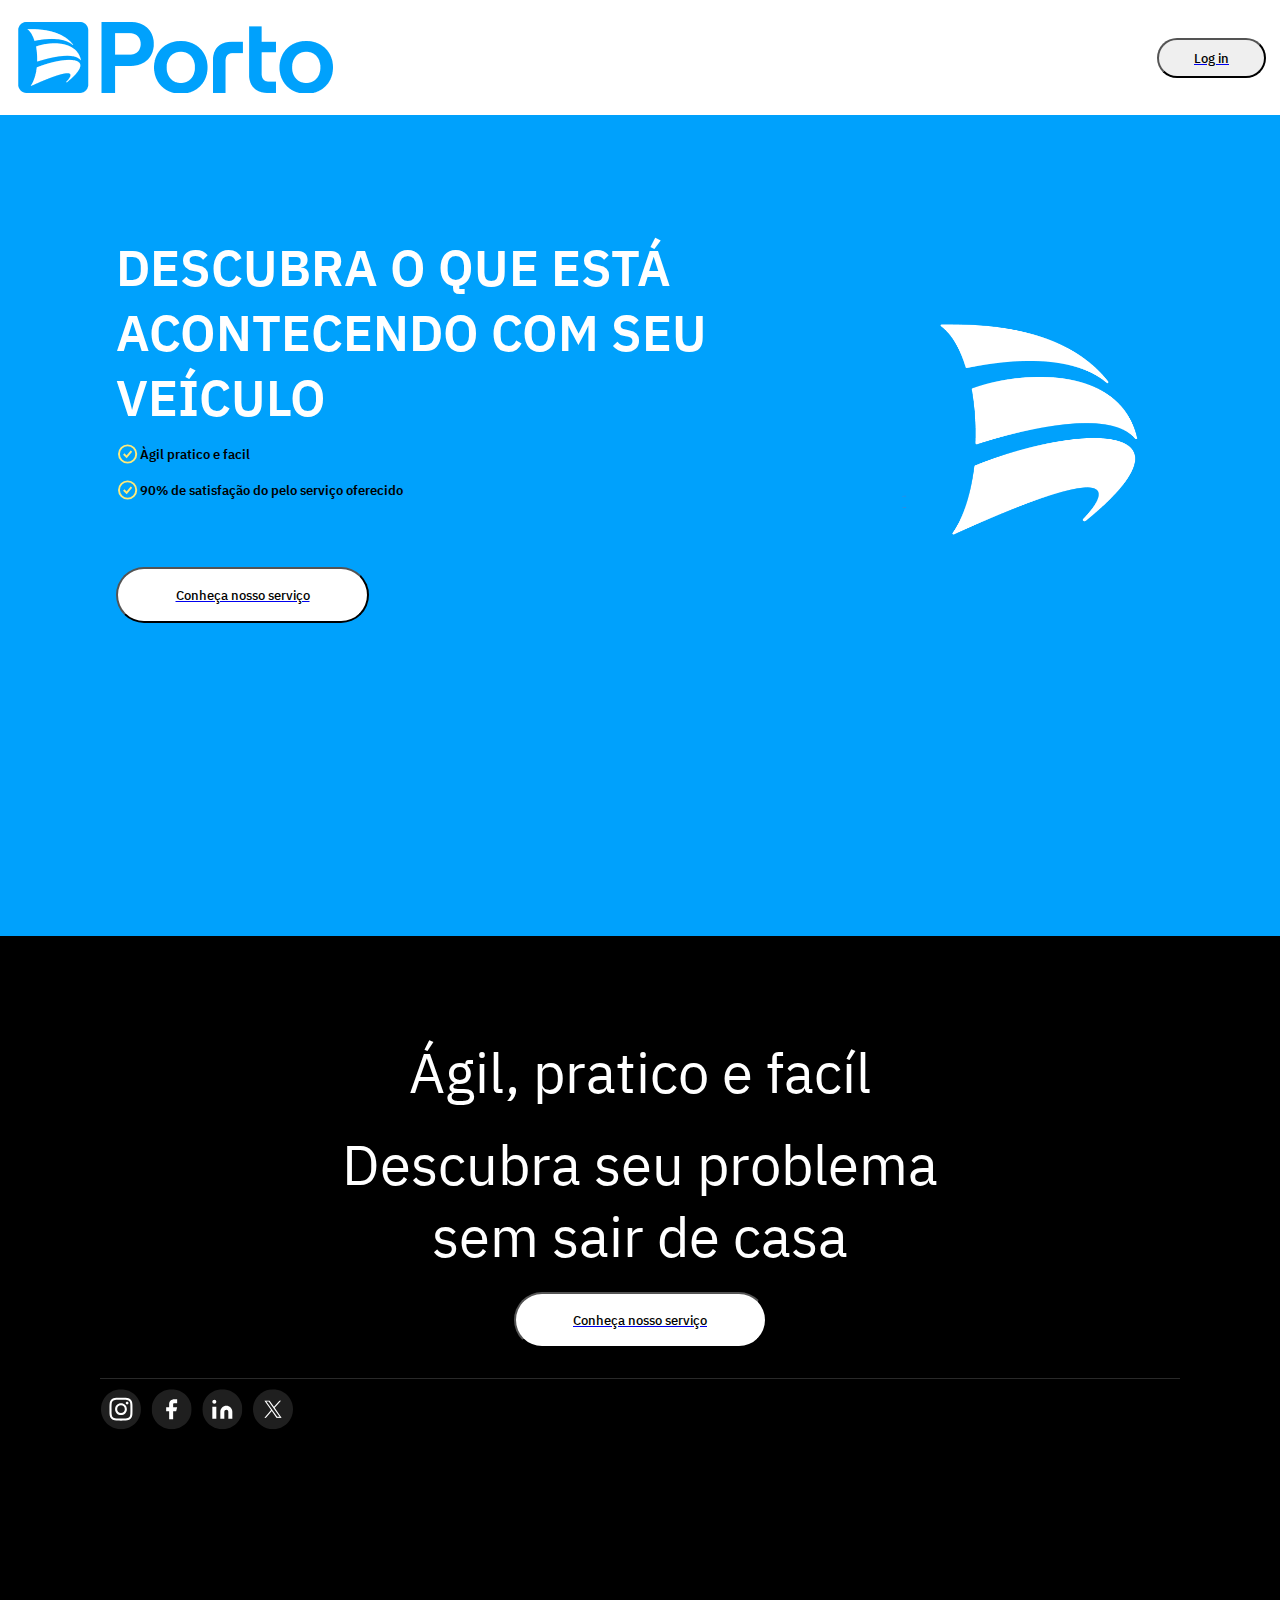
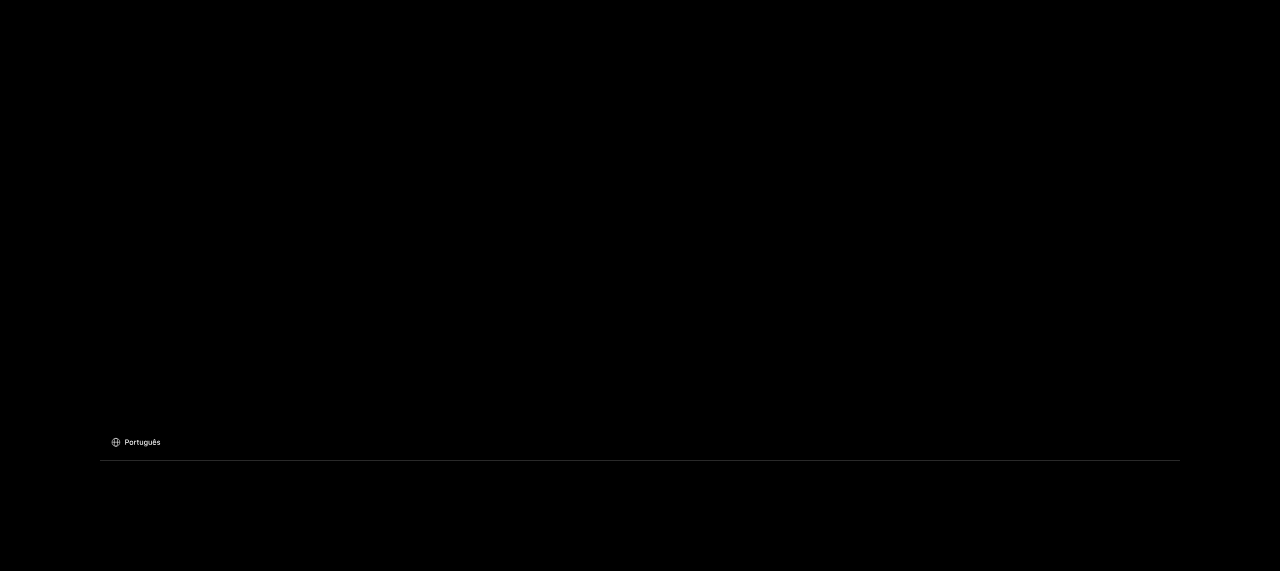
<file: index.html>
<!DOCTYPE html>
<html lang="PT-br">
<head>
    <meta charset="UTF-8" />
    <meta name="viewport" content="width=device-width, initial-scale=1.0" />
    <title>Porto</title>
    <link rel="stylesheet" href="/css/styles.css" />
    <link rel="preconnect" href="https://fonts.googleapis.com" />
    <link rel="preconnect" href="https://fonts.gstatic.com" crossorigin />
    <link href="https://fonts.googleapis.com/css2?family=IBM+Plex+Sans+Hebrew:wght@400;500;600;700&display=swap" rel="stylesheet" />
    
</head>

<body>
    <div class="container">
        <div class="content">
            <img class="content-img" src="./imgs/Captura de tela 2024-04-25 093306.png" alt="Logo Porto" />
            <a href="./paginas/login.html"><button class="but1">Log in</button></a>
        </div>
        <main>
            <div class="main-content">
                <div class="section-content">
                    <span> DESCUBRA O QUE ESTÁ ACONTECENDO COM SEU VEÍCULO </span>
                    <span class="sub-tittles">
                        <img class="check" src="./imgs/Check_ring.svg" alt="check" />
                        <p>Àgil pratico e facil</p></span>
                    <span class="sub-tittles">
                        <img class="check" src="./imgs/Check_ring.svg" alt="check" />
                        <p>90% de satisfação do pelo serviço oferecido </p></span>
                    <br>
                    <a href="/paginas/servico.html"><button class="but2">Conheça nosso serviço</button></a>
                </div>
                <img class="porto-img" src="./imgs/unnamed (1).png" alt="Porto Logo" />
            </div>
        </main>
        <footer>
            <div class="footer-container">
                <span class="footer-content">Ágil, pratico e facíl</span>
                <br>
                <span class="footer-content">Descubra seu problema sem sair de casa</span>
                <br>
                <a href="/paginas/servico.html"><button class="but3">Conheça nosso serviço</button></a>
                <br>
            </div>
            <div class="separator"> </div>
            <div class="container-bott">
                <div class="content-bottons">
                    <a href="#"><img class="bottons" src="./imgs/Image [css-1a2v9hb].svg" alt="Instagram"> </a>  
                    <a href="#"><img class="bottons" src="./imgs/Image [css-1a2v9hb] (1).svg" alt="Facebook"></a>
                    <a href="#"><img class="bottons" src="./imgs/Image [css-1a2v9hb] (2).svg" alt="Linkedin"></a>
                    <a href="#"><img class="bottons" src="./imgs/Image [css-1a2v9hb] (3).svg" alt="X"></a>
                </div>
                <img class="language" src="/imgs/Button [MuiButtonBase-root].svg" alt="language">
            </div>
            <div class="separator"></div>
        </footer>
    </div>
    
    <button class="back-to-top" id="back-to-top">↑</button>
    
    <script>
        
        const backToTopButton = document.getElementById('back-to-top');
        window.addEventListener('scroll', () => {
            if (window.pageYOffset > 300) {
                backToTopButton.style.display = 'block';
            } else {
                backToTopButton.style.display = 'none';
            }
        });
        backToTopButton.addEventListener('click', () => {
            window.scrollTo({ top: 0, behavior: 'smooth' });
        });
    </script>
</body>
</html>
</file>
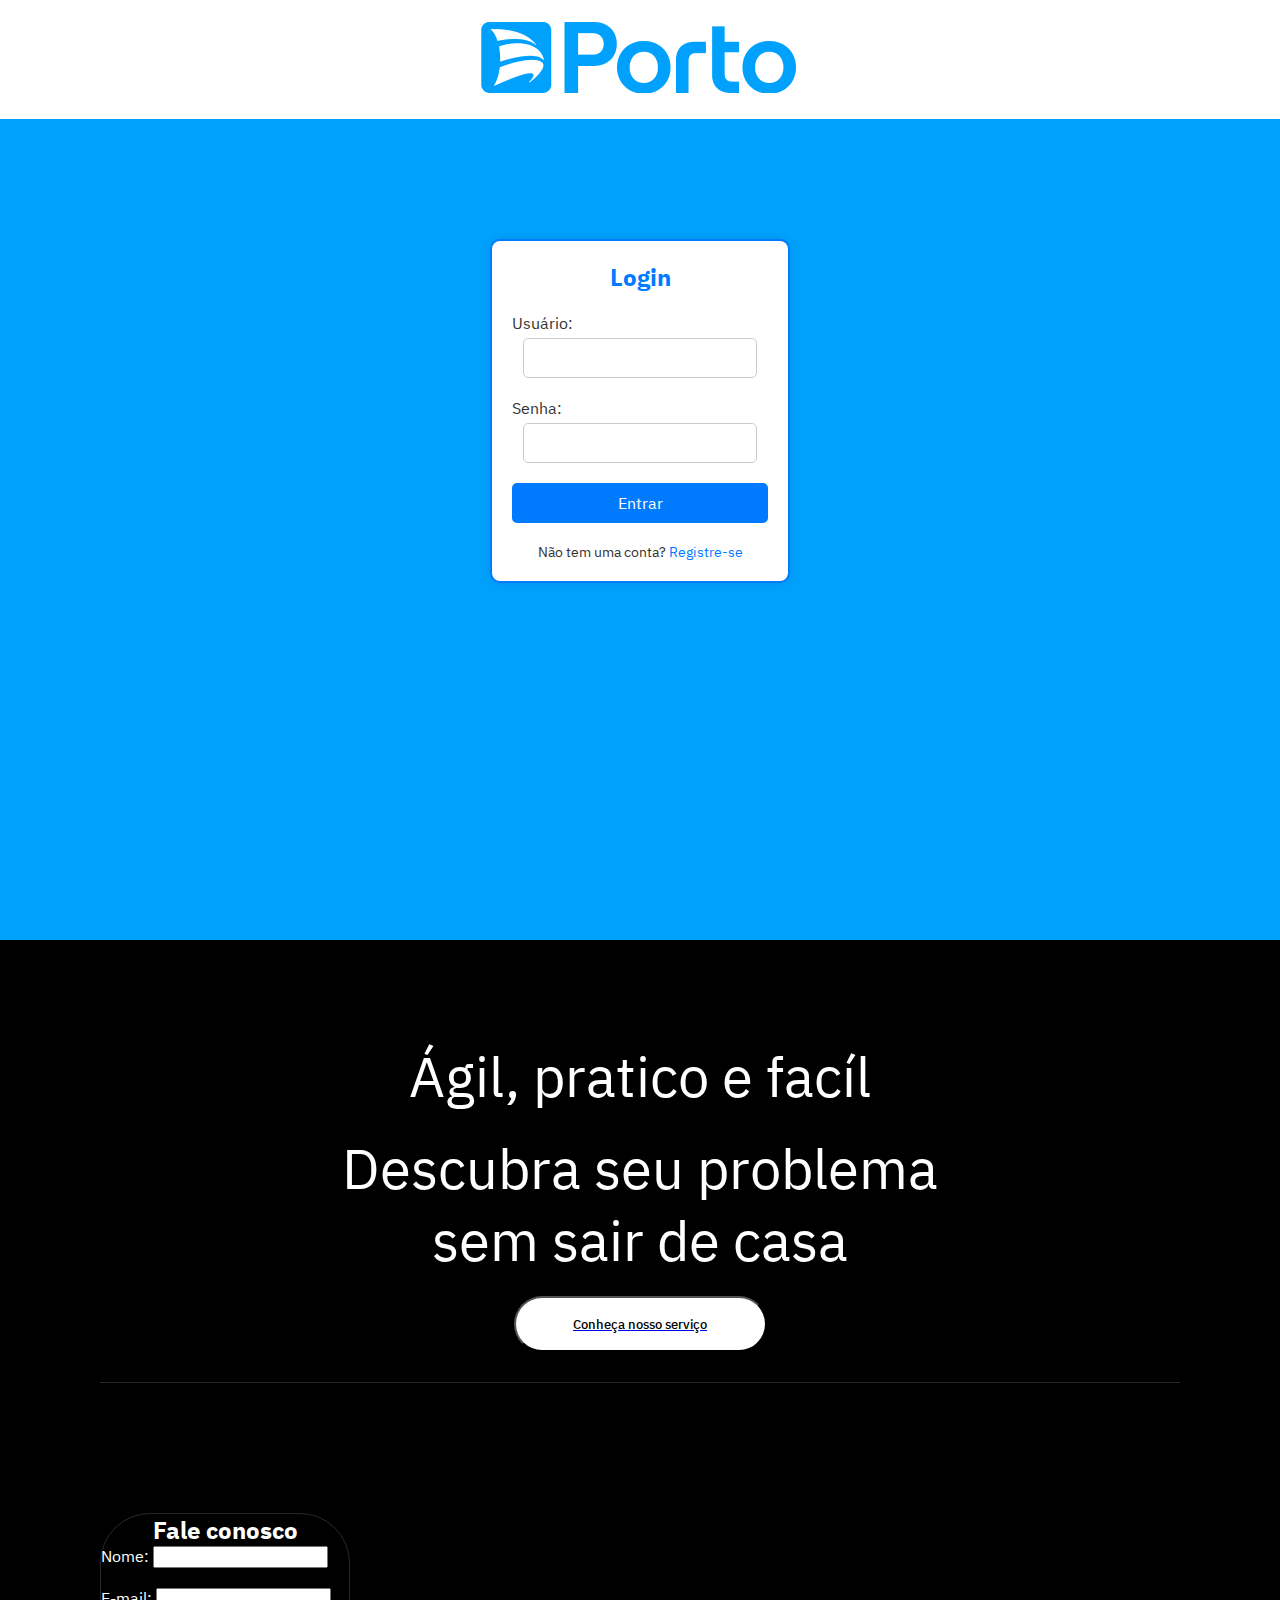
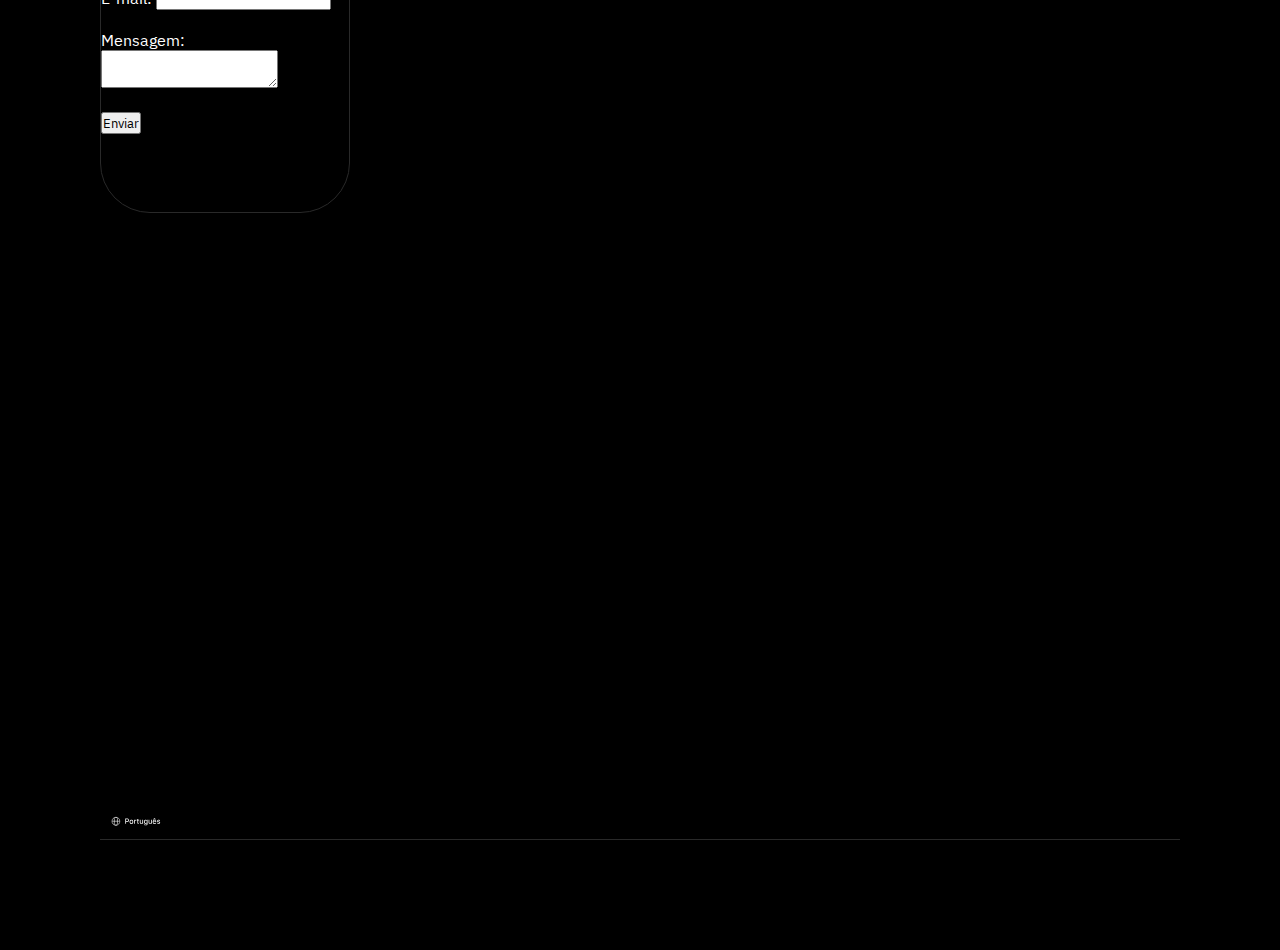
<file: paginas/login.html>
<!DOCTYPE html>
<html lang="PT-br">
  <head>
    <meta charset="UTF-8" />
    <meta name="viewport" content="width=device-width, initial-scale=1.0" />
    <title>Porto</title>
      <link rel="stylesheet" href="/css/styleslogin.css" />
    <link rel="preconnect" href="https://fonts.googleapis.com" />
    <link rel="preconnect" href="https://fonts.gstatic.com" crossorigin />
    <link
      href="https://fonts.googleapis.com/css2?family=IBM+Plex+Sans+Hebrew:wght@400;500;600;700&display=swap"
      rel="stylesheet"
    />
  </head>
  <body>
    <div class="container">
      <div class="content">
      <a href="/index.html"> <img class="content-img"
          src="/imgs/Captura de tela 2024-04-25 093306.png"
          alt="Logo Porto"
        /></a>
      </div>
      <main>
        <div class="hero">
          <div class="login-container">
              <h2>Login</h2>
              <form action="/login" method="POST">
                  <label for="username">Usuário:</label>
                  <input type="text" id="username" name="username" required>
                  
                  <label for="password">Senha:</label>
                  <input type="password" id="password" name="password" required>
                  
                  <button type="submit">Entrar</button>
              </form>
              <div class="register-link">
                  <p>Não tem uma conta? <a href="/register">Registre-se</a></p>
              </div>
          </div>
      </div>
      </main>
      <footer>
        <div class="footer-container">
          <span class="footer-content">Ágil, pratico e facíl
          </span>
          <br>
          <span class="footer-content">
            Descubra seu problema sem sair de casa
          </span>
          <br>
          <a href="./servico.html"><button class="but3">Conheça nosso serviço</button></a>
          <br>
        </div>
       
        <div class="separator"> </div>
        
        <div class="container-bott">
          <div class="form-container">
            <h2>Fale conosco</h2>
            <form>
                <label for="nome">Nome:</label>
                <input type="text" id="nome" name="nome"><br><br>
                <label for="email">E-mail:</label>
                <input type="email" id="email" name="email"><br><br>
                <label for="mensagem">Mensagem:</label>
                <textarea id="mensagem" name="mensagem"></textarea><br><br>
                <input type="submit" value="Enviar">
            </form>
        </div>
          <img class="language" src="/imgs/Button [MuiButtonBase-root].svg" alt="language">
        </div>
        <div class="separator"></div>
    
      </footer>
    </div>
  </body>
</html>
</file>
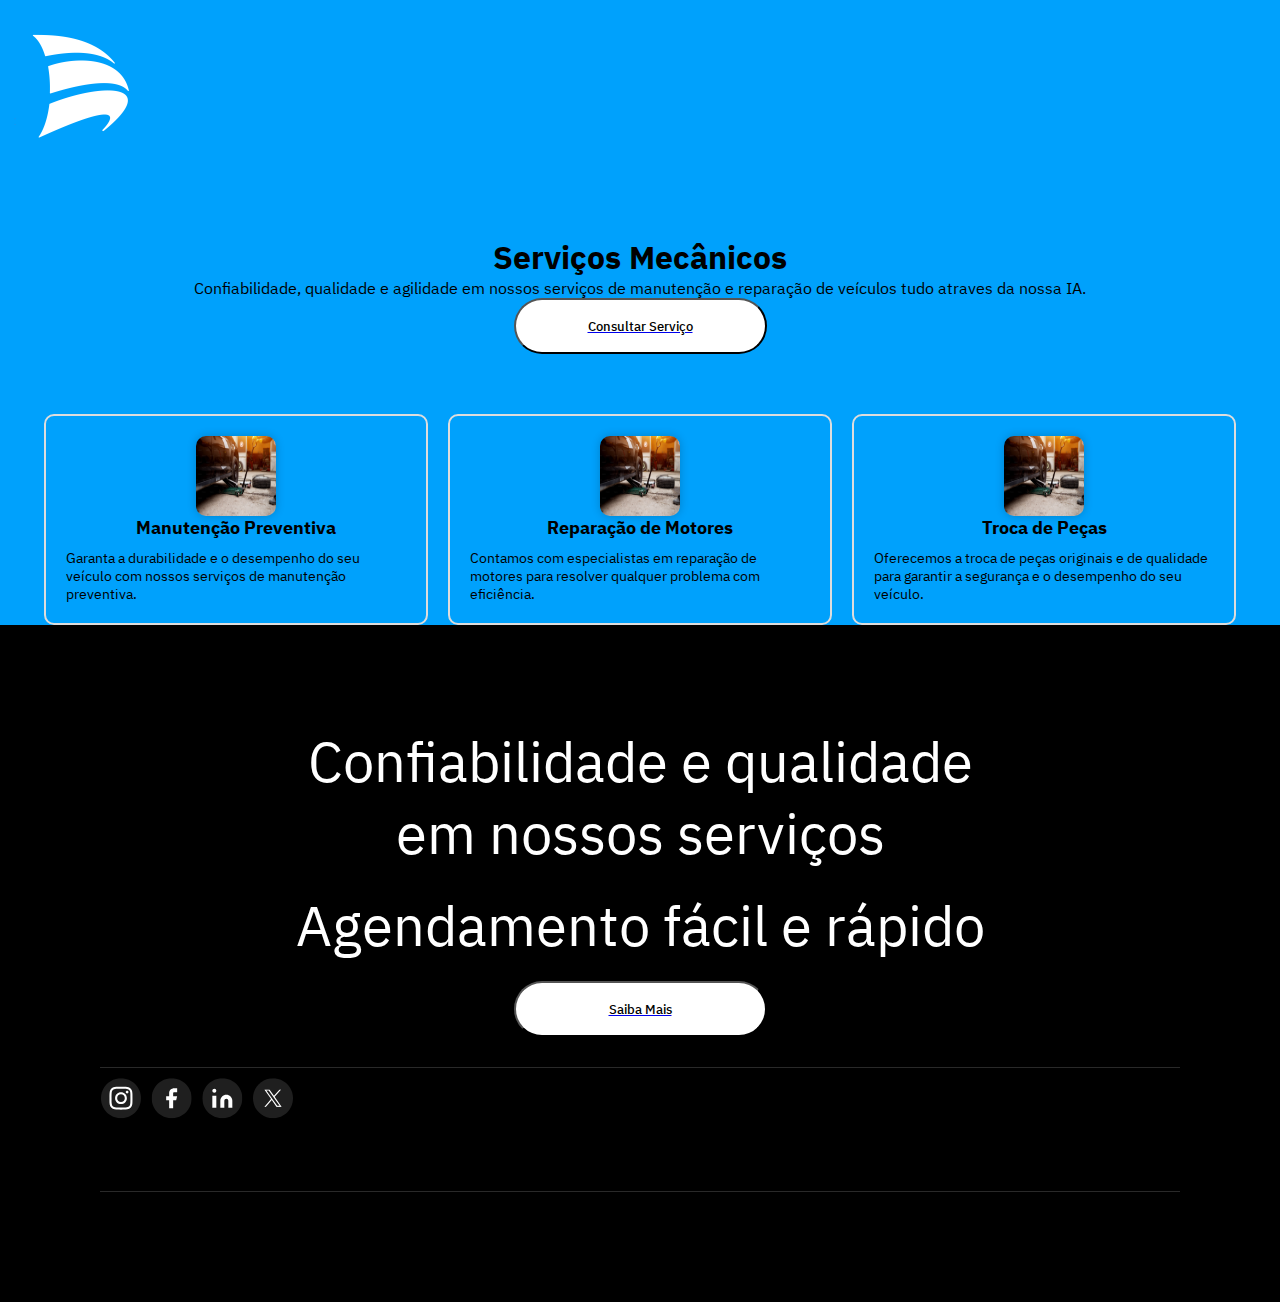
<file: paginas/servico.html>
<!DOCTYPE html>
<html lang="PT-br">
  <head>
    <meta charset="UTF-8" />
    <meta name="viewport" content="width=device-width, initial-scale=1.0" />
    <title>Serviços Mecânicos</title>
    <link rel="stylesheet" href="/css/stylesServico.css" />
    <link rel="preconnect" href="https://fonts.googleapis.com" />
    <link rel="preconnect" href="https://fonts.gstatic.com" crossorigin />
    <link
      href="https://fonts.googleapis.com/css2?family=IBM+Plex+Sans+Hebrew:wght@400;500;600;700&display=swap"
      rel="stylesheet"
    />
  </head>
  <body>
    <div class="container">
      <div class="content">
        <a href="/index.html"> <img class="content-img" src="/imgs/unnamed (1).png" alt="Logo" /></a>
      </div>
      <main>
        <div class="hero">
          <div class="service-container">
            <h1>Serviços Mecânicos</h1>
            <p>
              Confiabilidade, qualidade e agilidade em nossos serviços de manutenção e reparação de veículos tudo atraves da nossa IA.
            </p>
            <a href="/contact.html"><button class="but2">Consultar Serviço</button></a>
          </div>
        </div>
        <div class="services">
          <div class="service-item">
            <img src="../imgs/premium_photo-1683141561399-76ad4a53e1fb.jpg" alt="Manutenção Preventiva" />
            <h3>Manutenção Preventiva</h3>
            <p>
              Garanta a durabilidade e o desempenho do seu veículo com nossos serviços de manutenção preventiva.
            </p>
          </div>
          <div class="service-item">
            <img src="../imgs/premium_photo-1683141561399-76ad4a53e1fb.jpg" alt="Reparação de Motores" />
            <h3>Reparação de Motores</h3>
            <p>
              Contamos com especialistas em reparação de motores para resolver qualquer problema com eficiência.
            </p>
          </div>
          <div class="service-item">
            <img src="../imgs/premium_photo-1683141561399-76ad4a53e1fb.jpg" alt="Troca de Peças" />
            <h3>Troca de Peças</h3>
            <p>
              Oferecemos a troca de peças originais e de qualidade para garantir a segurança e o desempenho do seu veículo.
            </p>
          </div>
        </div>
      </main>
      <footer>
        <div class="footer-container">
          <span class="footer-content">Confiabilidade e qualidade em nossos serviços</span>
          <br>
          <span class="footer-content">
            Agendamento fácil e rápido
          </span>
          <br>
          <a href="./servico.html"><button class="but3">Saiba Mais</button></a>
          <br>
        </div>
        <div class="separator"> </div>
        
        <div class="container-bott">
            <div class="content-bottons">
          <a href="#"><img class="bottons"src="/imgs/Image [css-1a2v9hb].svg" alt="Instagram"> </a>  
          <a href="#"><img class="bottons"src="/imgs/Image [css-1a2v9hb] (1).svg" alt="Facebook"></a>
          <a href="#"><img class="bottons"src="/imgs/Image [css-1a2v9hb] (2).svg" alt="Linkedin"></a>
          <a href="#"><img class="bottons"src="/imgs/Image [css-1a2v9hb] (3).svg" alt="Twitter"></a>
            </div>
            <p class="bott">
              © 2024 - Porto - Todos os direitos reservados
            </p>
            </div>
            <div class="separator"></div>
      </footer>
    </div>
    <script>
      window.watsonAssistantChatOptions = {
        integrationID: "f164bb66-164d-4246-8d0b-b1190bf1764c", // The ID of this integration.
        region: "us-south", // The region your integration is hosted in.
        serviceInstanceID: "fc572861-c5ec-4d8a-bc6f-5fd96a527fd3", // The ID of your service instance.
        onLoad: async (instance) => { await instance.render(); }
      };
      setTimeout(function(){
        const t=document.createElement('script');
        t.src="https://web-chat.global.assistant.watson.appdomain.cloud/versions/" + (window.watsonAssistantChatOptions.clientVersion || 'latest') + "/WatsonAssistantChatEntry.js";
        document.head.appendChild(t);
      });
    </script>
  </body>
</html>
</file>
<file: css/styles.css>
* {
    box-sizing: border-box;
    font-family: "IBM Plex Sans Hebrew", sans-serif;
    padding: 0;
    margin: 0;
    transition: all 0.3s ease-in-out; /* Adicionando transições suaves */
}
html, body {
    height: 100%;
}

.container {
    display: flex;    
    align-items: center;
    justify-content: space-between;
    flex-direction: column;
    margin-bottom: 20px;
    background-color: #ffff;
}

.content {
    display: flex;
    align-items: center;
    justify-content: space-between;
    width: 100%;
    padding: 22px 14px;
}

.but1 {
    font-weight: 500;
    padding: 16px 10px;
    width: 109px;
    height: 40px;
    align-items: center;
    display: flex;
    justify-content: center;
    border-radius: 999px;
    cursor: pointer;
    transition: background-color 0.3s; /* Transição suave de cor */
}

main {
    background-color: #00A1FC;
    width: 100%;
    min-height: 821px;
    padding: 120px 116px;
}

.main-content {
    color: #ffff;
    display: flex;
    justify-content: space-between;
    align-items: center;
}

.porto-img {
    width: 25%;
    height: 25%;
}

.section-content {
    font-size: 50px;
    font-weight: 600;
    width: 592px;
    min-height: 352px;
    display: flex;
    flex-direction: column;
    text-align: start;
}

.check {
    width: 24px;
    height: 24px;
}

.sub-tittles {
    font-size: small;
    display: flex;
    align-items: center;
    color: black;
    margin-top: 12px;
}

.but2 {
    font-weight: 500;
    padding: 16px 10px;
    width: 253px;
    height: 56px;
    align-items: center;
    display: flex;
    justify-content: center;
    border-radius: 999px;
    cursor: pointer;
    background-color: #ffff;
    transition: background-color 0.3s; 
}

footer {
    background-color: black;
    height: 100%;
    width: 100%;
    color: #ffff;
    padding: 100px;
}

.footer-content {
    display: flex;
    flex-direction: column;
    align-items: center;
    font-size: 56px;
    max-width: 693px;
    text-align: center;
    border: #ffff;
}

.footer-container {
    display: flex;
    flex-direction: column;
    align-items: center;
}

.but3 {
    font-weight: 500;
    padding: 16px 10px;
    width: 253px;
    height: 56px;
    align-items: center;
    display: flex;
    justify-content: center;
    border-radius: 999px;
    cursor: pointer;
    background-color: #ffff;
    color: black;
    transition: background-color 0.3s; /* Transição suave de cor */
}

.separator {
    border-top: 1px solid #292929;
    margin: 10px 0;
}

.container-bott {
    display: flex;
    flex-direction: column;
    gap: 600px;
}

.content-bottons {
    display: flex;
    gap: 10px;
    align-items: center;
}

.language {
    width: 70px;
    height: 16px;
}

.back-to-top {
    position: fixed;
    bottom: 20px;
    right: 20px;
    display: none;
    background-color: #00A1FC;
    color: white;
    padding: 10px;
    border-radius: 50%;
    cursor: pointer;
    z-index: 1000;
}

* {
    transition: all 0.3s ease-in-out;
}
.but1:hover, .but2:hover, .but3:hover {
    background-color: #005f99;
}
/* Responsivo */
@media(max-width: 768px) {
    .container {
        display: flex;    
        align-items: center;
        justify-content: space-between;
        flex-direction: column;
        margin-bottom: 20px;
        background-color: #ffff;
    }

    .content {
        display: flex;
        align-items: center;
        gap: 100px;
        padding: 22px 14px;
    }

    .content-img{
        width: 25%; 
        height: 55%;
    }

    .but1 {
        font-weight: 500;
        padding: 16px 10px;
        width: 20px;
        height: 25px;
        align-items: center;
        display: flex;
        justify-content: center;
        border-radius: 999px;
        cursor: pointer;
    }

    .main-content {
        flex-direction: column;
        align-items: center;
    }

    .section-content {
        font-size: 28px;
        width: 100%;
        min-height: auto;
        text-align: center;
        padding: 0 10px;
    }

    .porto-img {
        width: 50%;
        height: auto;
        margin-bottom: 20px;
    }

    .but1, .but2, .but3 {
        width: 100%;
        max-width: 300px;
        padding: 10px;
    }

    main {
        padding: 60px 20px;
        min-height: auto;
    }

    .footer-content {
        font-size: 18px;
        padding: 10px;
        background-color: black;
    }

    .container-bott { 
        gap: 20px;   
    }

    html, body {
        height: 100%;
    }
}
</file>
<file: css/styleslogin.css>
* {
    box-sizing: border-box;
    font-family: "IBM Plex Sans Hebrew", sans-serif;
    padding: 0;
    margin: 0;
}
html, body {
    height: 100%;
}
.container {
    display: flex;    
    align-items: center;
    justify-content: space-between;
    flex-direction: column;
    margin-bottom: 20px;
    background-color: #ffff;
}

.content {
    display: flex;
    justify-content: center;
    width: 100%;
    padding: 22px 14px;
}

.but1 {
    font-weight: 500;
    padding: 16px 10px;
    width: 109px;
    height: 40px;
    align-items: center;
    display: flex;
    justify-content: center;
    border-radius: 999px;
    cursor: pointer;
}
main {
    background-color: #00A1FC;
    width: 100%;
    min-height: 821px;
    padding: 120px 116px;
    justify-content: center;
}
.hero {
    display: flex;
    justify-content: center;
    align-items: center;
    width: 100%;
    height: 100%;
}

.login-container {
    background-color: #ffffff;
    padding: 20px;
    border: 2px solid #007BFF; /* Borda sólida azul */
    border-radius: 10px; /* Cantos arredondados */
    box-shadow: 0 0 10px rgba(0, 0, 0, 0.1); /* Sombra para dar um leve destaque */
    width: 300px;
    text-align: center;
    display: flex;
    flex-direction: column;
    align-items: center;
}

.login-container h2 {
    margin-bottom: 20px;
    color: #007BFF;
}

.login-container form {
    width: 100%;
    display: flex;
    flex-direction: column;
    align-items: center;
}

.login-container label {
    align-self: flex-start;
    margin-bottom: 5px;
    color: #333;
}
.login-container input {
    width: calc(100% - 22px); /* Compensa o padding */
    padding: 10px;
    margin-bottom: 20px;
    border: 1px solid #ccc;
    border-radius: 5px;
}

.login-container button {
    width: 100%;
    padding: 10px;
    background-color: #007BFF;
    color: #ffffff;
    border: none;
    border-radius: 5px;
    cursor: pointer;
    font-size: 16px;
}

.login-container button:hover {
    background-color: #0056b3; /* Cor mais escura no hover */
}

.register-link {
    margin-top: 20px;
}

.register-link p {
    color: #333;
    font-size: 14px;
}

.register-link a {
    color: #007BFF;
    text-decoration: none;
}

.register-link a:hover {
    text-decoration: underline;
}


footer {
    background-color: black;
    height: 100%;
    width: 100%;
    color: #ffff;
    padding: 100px;
}

.footer-content {
    display: flex;
    flex-direction: column;
    align-items: center;
    font-size: 56px;
    max-width: 693px;
    text-align: center;
    border: #ffff;
}

.footer-container {
    display: flex;
    flex-direction: column;
    align-items: center;
}
.but3 {
    font-weight: 500;
    padding: 16px 10px;
    width: 253px;
    height: 56px;
    align-items: center;
    display: flex;
    justify-content: center;
    border-radius: 999px;
    cursor: pointer;
    background-color: #ffff;
    color: black;
}

.separator {
    border-top: 1px solid #292929;
    margin: 10px 0;
}

.container-bott {
    display: flex;
    flex-direction: column;
    gap: 600px;
}

.content-bottons {
    display: flex;
    gap: 10px;
    align-items: center;
    justify-content: center;
}

.language {
    width: 70px;
    height: 16px;
}
.form-container{
    display: flex;
    flex-direction: column;
    max-width: 250px;
    min-height: 300px;
    margin-top: 120px;
    border: 1px solid #292929;
    align-items: center;
    border-radius: 50px;

}
@media(max-width: 768px) {
   
    .container {
        display: flex;    
        align-items: center;
        justify-content: space-between;
        flex-direction: column;
        margin-bottom: 20px;
        background-color: #ffff;
    }
    
    .content {
        display: flex;
        align-items: center;
        gap: 100px;
        padding: 22px 14px;
    }
    .content-img{
        width: 25%; 
        height: 55%;

        
    }
    .but1 {
        font-weight: 500;
        padding: 16px 10px;
        width: 20px;
        height: 25px;
        align-items: center;
        display: flex;
        justify-content: center;
        border-radius: 999px;
        cursor: pointer;
    }
    .main-content {
        flex-direction: column;
        align-items: center;
    }

    .section-content {
        font-size: 28px;
        width: 100%;
        min-height: auto;
        text-align: center;
        padding: 0 10px;
    }

    .porto-img {
        width: 50%;
        height: auto;
        margin-bottom: 20px;

    }

    .but1, .but2, .but3 {
        width: 100%;
        max-width: 300px;
        padding: 10px;
    }

    main {
        padding: 60px 20px;
        min-height: auto
    }

    .footer-content {
        font-size: 18px;
        padding: 10px;
        background-color: black;
    }

    .container-bott { 
        gap: 20px;   
    }
    html, body {
        height: 100%;
    }
}
</file>
<file: css/stylesServico.css>
* {
    box-sizing: border-box;
    font-family: "IBM Plex Sans Hebrew", sans-serif;
    padding: 0;
    margin: 0;
    transition: all 0.3s ease-in-out; /* Adicionando transições suaves */
  }
  
  html, body {
    height: 100%;
  }
  
  .container {
    display: flex;    
    align-items: center;
    justify-content: space-between;
    flex-direction: column;
    margin-bottom: 20px;
    background-color: #00A1FC;
  }
  
  .content {
    display: flex;
    align-items: center;
    justify-content: space-between;
    width: 100%;
    padding: 22px 14px;
  }
  
  .content-img {
    width: 25%; 
    height: 55%;
  }
  
  .service-container {
    display: flex;
    flex-direction: column;
    align-items: center;
    padding: 60px 20px;
  }
  
  .services {
    display: flex;
    flex-wrap: wrap;
    justify-content: center;
    gap: 20px;
  }
  
  .service-item {
    display: flex;
    flex-direction: column;
    align-items: center;
    padding: 20px;
    border: 2px solid #ddd;
    border-radius: 10px;
    width: 30%;
  }
  
  .service-item img {
    width: 50px;
    height: 50px;
    margin-bottom: 10px;
  }
  
  .service-item h3 {
    font-size: 18px;
    margin-bottom: 10px;
  }
  
  .service-item p {
    font-size: 14px;
    color: black;
  }
  
  .but2 {
    font-weight: 500;
    padding: 16px 10px;
    width: 253px;
    height: 56px;
    align-items: center;
    display: flex;
    justify-content: center;
    border-radius: 999px;
    cursor: pointer;
    background-color: #ffff;
    color: black;
    transition: background-color 0.3s; 
  }
  
  .but2:hover {
    background-color: #005f99;
  }
  
  footer {
    background-color: black;
    height: 100%;
    width: 100%;
    color: #ffff;
    padding: 100px;
  }
  
  .footer-content {
    display: flex;
    flex-direction: column;
    align-items: center;
    font-size: 56px;
    max-width: 693px;
    text-align: center;
    border: #ffff;
  }
  
  .footer-container {
    display: flex;
    flex-direction: column;
    align-items: center;
  }
  
  .but3 {
    font-weight: 500;
    padding: 16px 10px;
    width: 253px;
    height: 56px;
    align-items: center;
    display: flex;
    justify-content: center;
    border-radius: 999px;
    cursor: pointer;
    background-color: #ffff;
    color: black;
    transition: background-color 0.3s; 
  }
  
  .but3:hover {
    background-color: #005f99;
  }
  
  .separator {
    border-top: 1px solid #292929;
    margin: 10px 0;
  }
  
  .container-bott {
    display: flex;
    flex-direction: column;
    gap: 20px;
  }
  
  .content-bottons {
    display: flex;
    gap: 10px;
    align-items: center;
  }
  
  .bott {
    font-size: 14px;
    color: black;
    margin-top: 20px;
  }
  .service-item img {
    width: 80px;
    height: 80px;
    border-radius: 10px;
    box-shadow: 0 0 10px rgba(0, 0, 0, 0.2);
    
    
    margin-bottom: 15px;
    
    
    display: block;
    margin: 0 auto;
  }
  
  
  .service-item img:hover {
    transform: scale(1.1);
    box-shadow: 0 0 15px rgba(0, 0, 0, 0.3);
  }
  /* Responsivo */
  @media(max-width: 768px) {
    .container {
      display: flex;    
      align-items: center;
      justify-content: space-between;
      flex-direction: column;
      margin-bottom: 20px;
      background-color: #00A1FC;
    }
  
    .content {
      display: flex;
      align-items: center;
      gap: 100px;
      padding: 22px 14px;
    }
  
    .content-img{
      width: 50%; 
      height: auto;
    }
  
    .service-container {
      padding: 20px;
    }
  
    .services {
      flex-direction: column;
    }
  
    .service-item {
      width: 100%;
      padding: 20px;
    }
  
    .but2, .but3 {
      width: 100%;
      max-width: 300px;
      padding: 10px;
    }
  
    footer {
      padding: 20px;
    }
  
    .footer-content {
      font-size: 18px;
      padding: 10px;
    }
  
    .container-bott { 
      gap: 10px;   
    }
  }
</file>
